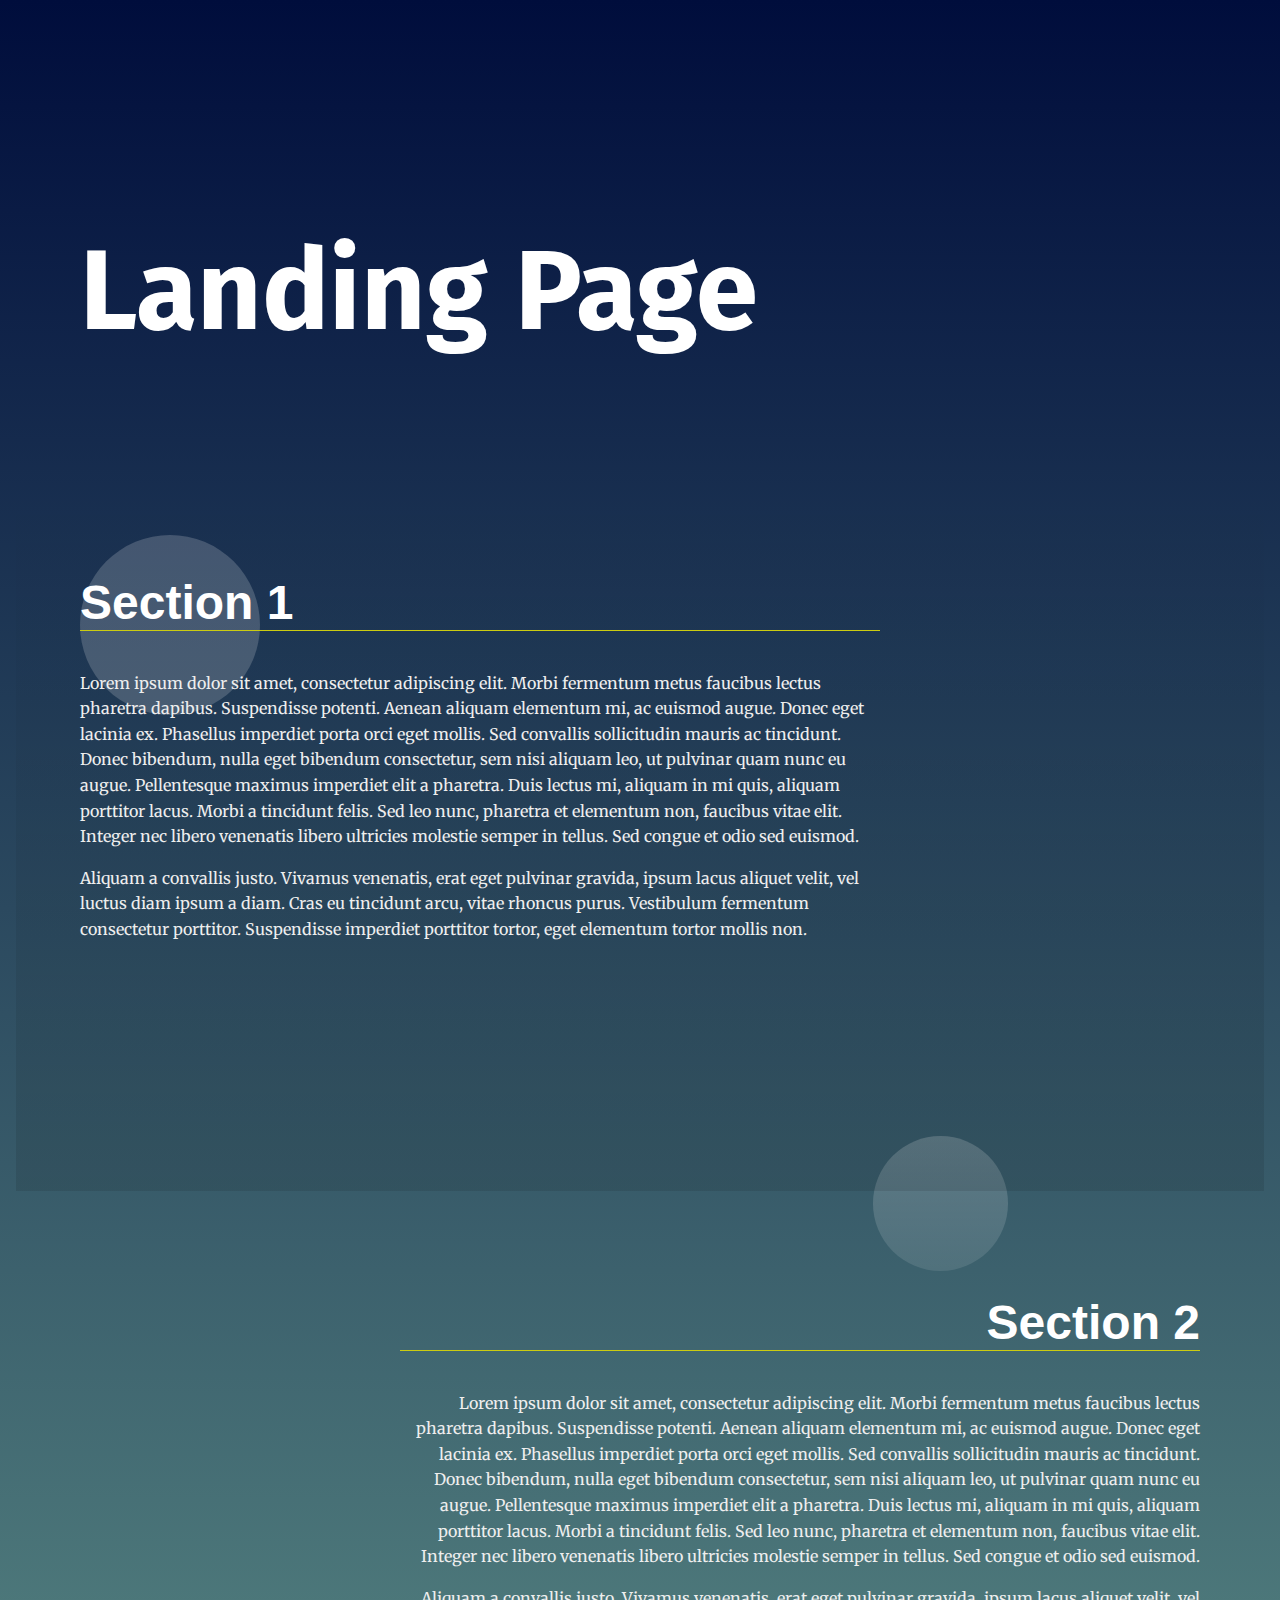
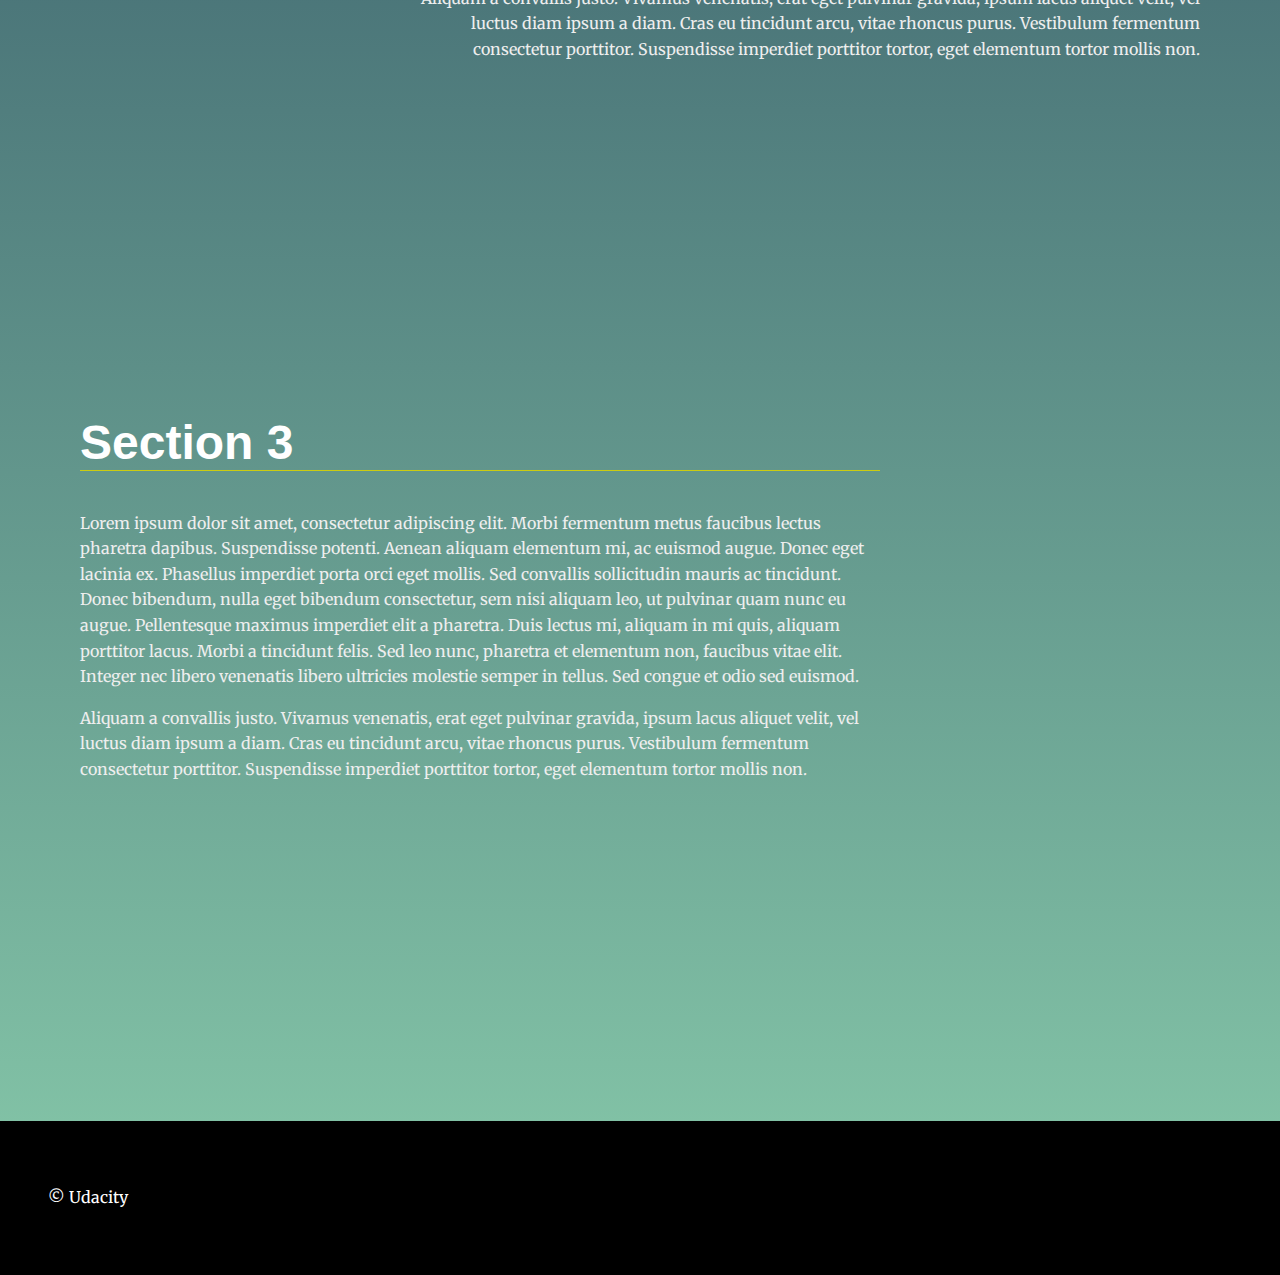
<file: fend-refresh-2019/projects/landing-page/index.html>
<!DOCTYPE >
<html lang="en">
<head>
  <meta charset="UTF-8">
  <meta name="viewport" content="width=device-width, initial-scale=1.0">
  <meta http-equiv="X-UA-Compatible" content="ie=edge">
  <title>Manipulating the DOM</title>
  <!-- Load Google Fonts -->
  <link href="https://fonts.googleapis.com/css?family=Fira+Sans:900|Merriweather&display=swap" rel="stylesheet">  <!-- Load Styles -->
  <link href="css/styles.css" rel="stylesheet">
</head>
<body>
  <!-- HTML Follows BEM naming conventions 
  IDs are only used for sections to connect menu achors to sections -->
  <header class="page__header">
    <nav class="navbar__menu">
      <!-- Navigation starts as empty UL that will be populated with JS -->
      <ul id="navbar__list"></ul>
    </nav>
  </header>
  <main>
    <header class="main__hero">
      <h1>Landing Page </h1>
    </header>
    <!-- Each Section has an ID (used for the anchor) and 
    a data attribute that will populate the li node.
    Adding more sections will automatically populate nav.
    The first section is set to active class by default -->
    <section id="section1" data-nav="Section 1" class="your-active-class">
      <div class="landing__container">
        <h2>Section 1</h2>
        <p>Lorem ipsum dolor sit amet, consectetur adipiscing elit. Morbi fermentum metus faucibus lectus pharetra dapibus. Suspendisse potenti. Aenean aliquam elementum mi, ac euismod augue. Donec eget lacinia ex. Phasellus imperdiet porta orci eget mollis. Sed convallis sollicitudin mauris ac tincidunt. Donec bibendum, nulla eget bibendum consectetur, sem nisi aliquam leo, ut pulvinar quam nunc eu augue. Pellentesque maximus imperdiet elit a pharetra. Duis lectus mi, aliquam in mi quis, aliquam porttitor lacus. Morbi a tincidunt felis. Sed leo nunc, pharetra et elementum non, faucibus vitae elit. Integer nec libero venenatis libero ultricies molestie semper in tellus. Sed congue et odio sed euismod.</p>

        <p>Aliquam a convallis justo. Vivamus venenatis, erat eget pulvinar gravida, ipsum lacus aliquet velit, vel luctus diam ipsum a diam. Cras eu tincidunt arcu, vitae rhoncus purus. Vestibulum fermentum consectetur porttitor. Suspendisse imperdiet porttitor tortor, eget elementum tortor mollis non.</p>
      </div>
    </section>
    <section id="section2" data-nav="Section 2">
      <div class="landing__container">
        <h2>Section 2</h2>
        <p>Lorem ipsum dolor sit amet, consectetur adipiscing elit. Morbi fermentum metus faucibus lectus pharetra dapibus. Suspendisse potenti. Aenean aliquam elementum mi, ac euismod augue. Donec eget lacinia ex. Phasellus imperdiet porta orci eget mollis. Sed convallis sollicitudin mauris ac tincidunt. Donec bibendum, nulla eget bibendum consectetur, sem nisi aliquam leo, ut pulvinar quam nunc eu augue. Pellentesque maximus imperdiet elit a pharetra. Duis lectus mi, aliquam in mi quis, aliquam porttitor lacus. Morbi a tincidunt felis. Sed leo nunc, pharetra et elementum non, faucibus vitae elit. Integer nec libero venenatis libero ultricies molestie semper in tellus. Sed congue et odio sed euismod.</p>

        <p>Aliquam a convallis justo. Vivamus venenatis, erat eget pulvinar gravida, ipsum lacus aliquet velit, vel luctus diam ipsum a diam. Cras eu tincidunt arcu, vitae rhoncus purus. Vestibulum fermentum consectetur porttitor. Suspendisse imperdiet porttitor tortor, eget elementum tortor mollis non.</p>
      </div>
    </section>
    <section id="section3" data-nav="Section 3">
      <div class="landing__container">
        <h2>Section 3</h2>
        <p>Lorem ipsum dolor sit amet, consectetur adipiscing elit. Morbi fermentum metus faucibus lectus pharetra dapibus. Suspendisse potenti. Aenean aliquam elementum mi, ac euismod augue. Donec eget lacinia ex. Phasellus imperdiet porta orci eget mollis. Sed convallis sollicitudin mauris ac tincidunt. Donec bibendum, nulla eget bibendum consectetur, sem nisi aliquam leo, ut pulvinar quam nunc eu augue. Pellentesque maximus imperdiet elit a pharetra. Duis lectus mi, aliquam in mi quis, aliquam porttitor lacus. Morbi a tincidunt felis. Sed leo nunc, pharetra et elementum non, faucibus vitae elit. Integer nec libero venenatis libero ultricies molestie semper in tellus. Sed congue et odio sed euismod.</p>

        <p>Aliquam a convallis justo. Vivamus venenatis, erat eget pulvinar gravida, ipsum lacus aliquet velit, vel luctus diam ipsum a diam. Cras eu tincidunt arcu, vitae rhoncus purus. Vestibulum fermentum consectetur porttitor. Suspendisse imperdiet porttitor tortor, eget elementum tortor mollis non.</p>
      </div>
    </section>
  </main>
  <footer class="page__footer">
    <p>&copy Udacity</p>
  </footer>

</body>
</html>
</file>
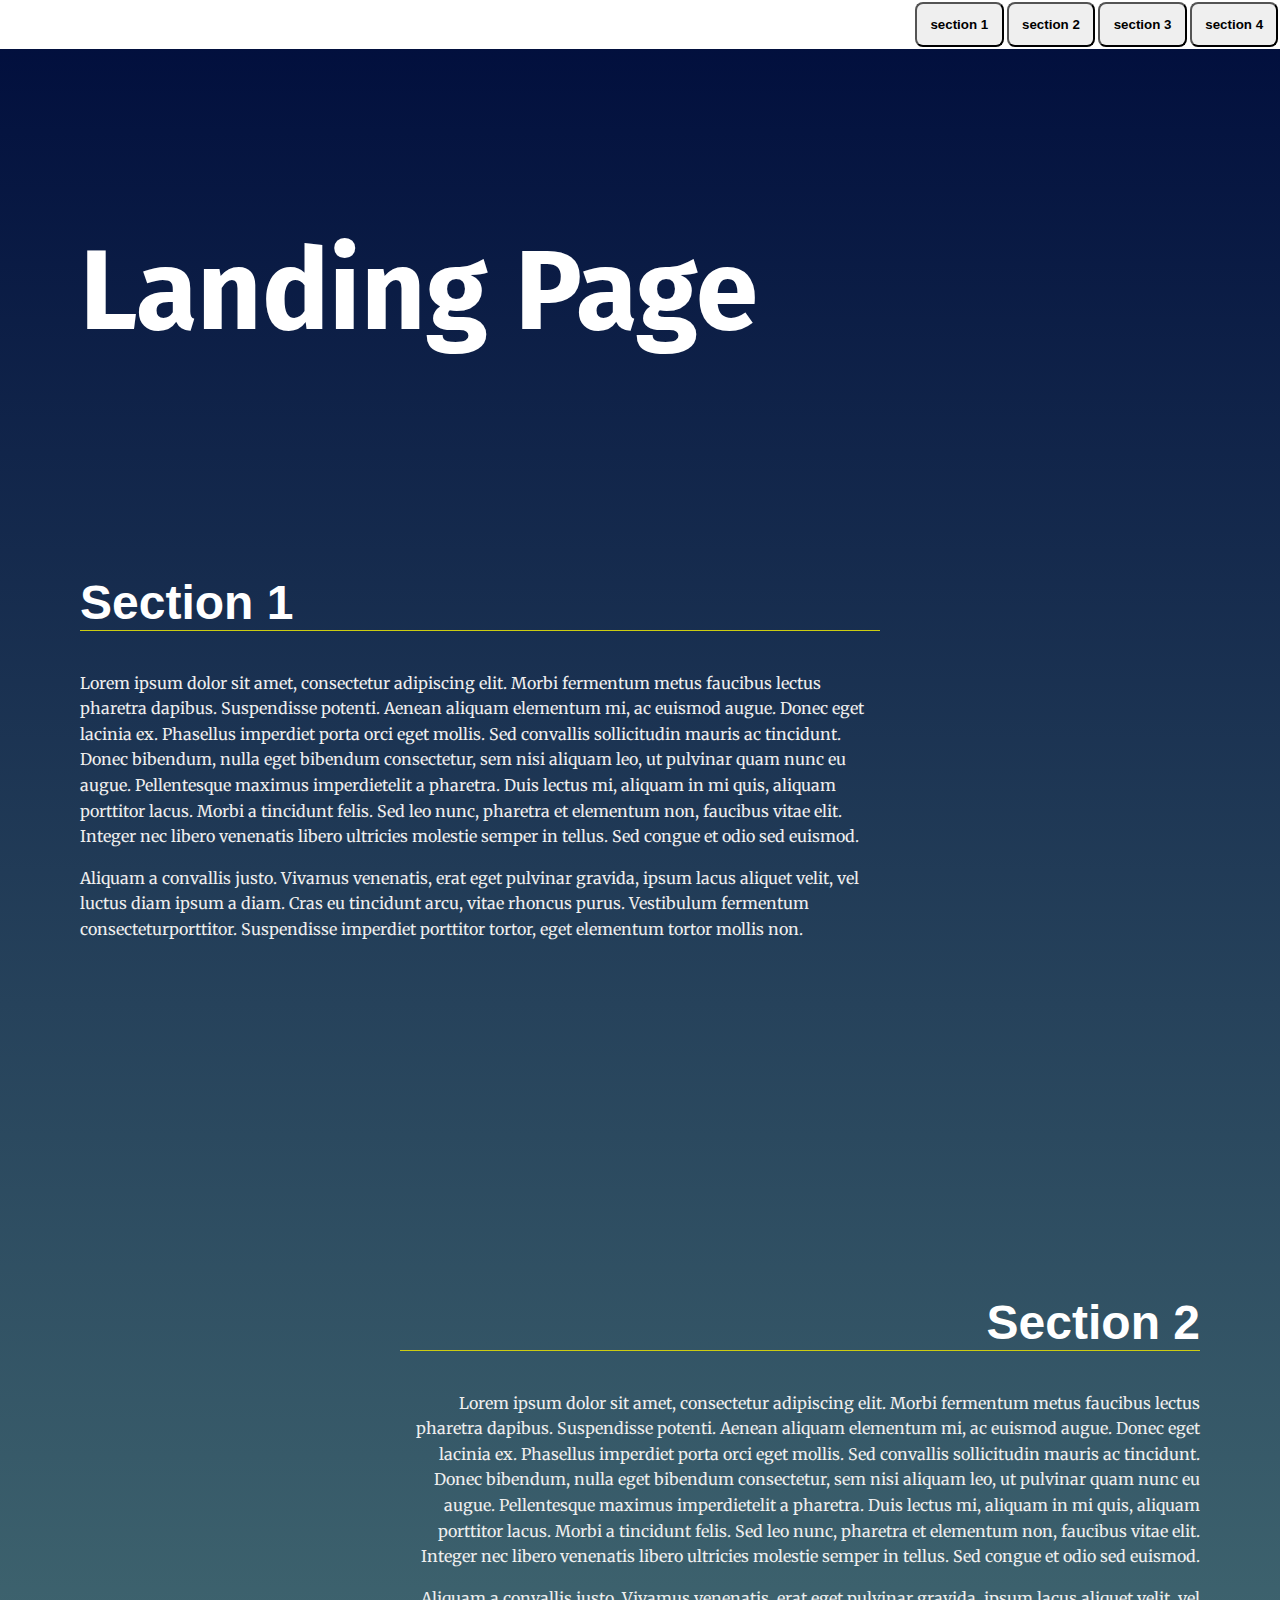
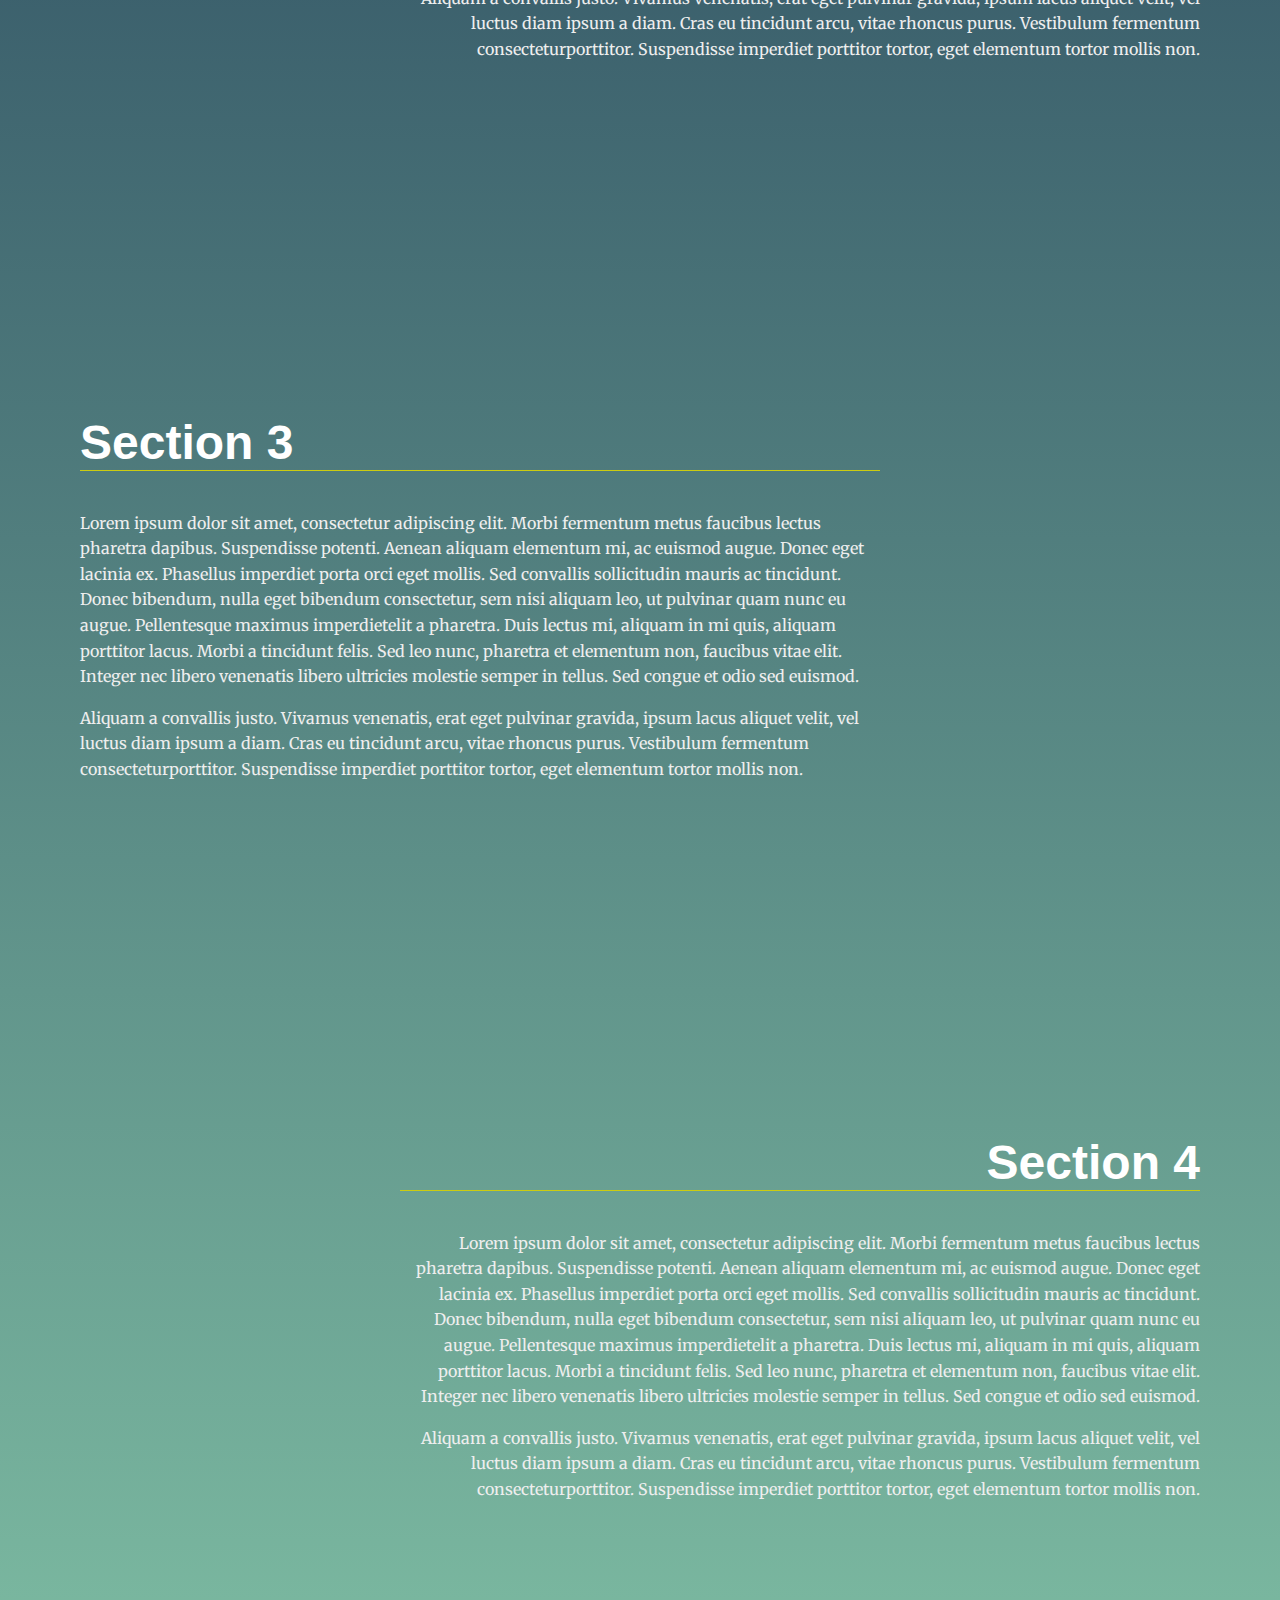
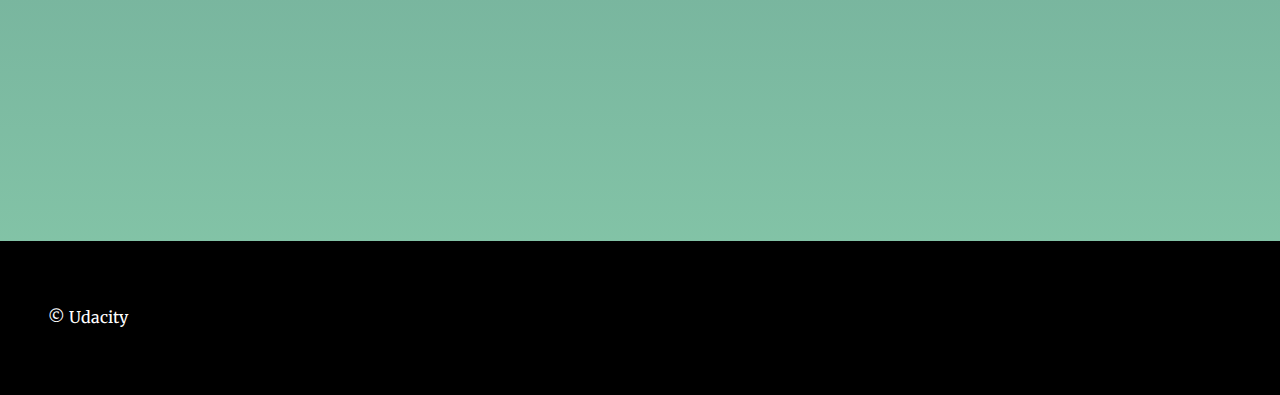
<file: fend-refresh-2019/Udacity-FWD-Projects/landing-page/index.html>
<!DOCTYPE>
<html lang="en">

<head>
  <meta charset="UTF-8">
  <meta name="viewport" content="width=device-width, initial-scale=1.0">
  <meta http-equiv="X-UA-Compatible" content="ie=edge">
  <title>Manipulating the DOM</title>
  <!-- Load Google Fonts -->
  <link href="https://fonts.googleapis.com/css?family=Fira+Sans:900|Merriweather&display=swap" rel="stylesheet">
  <!-- Load Styles -->
  <link href="css/styles.css" rel="stylesheet">
</head>

<body>
  <!-- HTML Follows BEM naming conventions 
  IDs are only used for sections to connect menu achors to sections -->
  <header class="page__header">
    <nav class="navbar__menu">
      <!-- Navigation starts as empty UL that will be populated with JS -->
      <ul id="navbar__list">

      </ul>
    </nav>
  </header>
  <main>
    <header class="main__hero">
      <h1>Landing Page </h1>
    </header>
    <!-- Each Section has an ID (used for the anchor) and 
    a data attribute that will populate the li node.
    Adding more sections will automatically populate nav.
    The 4 Sections at start are added Dynamically to the page after loading-->

  </main>
  <footer class="page__footer">
    <p>&copy Udacity</p>
  </footer>

  <script src="./js/app.js"></script>
</body>

</html>
</file>
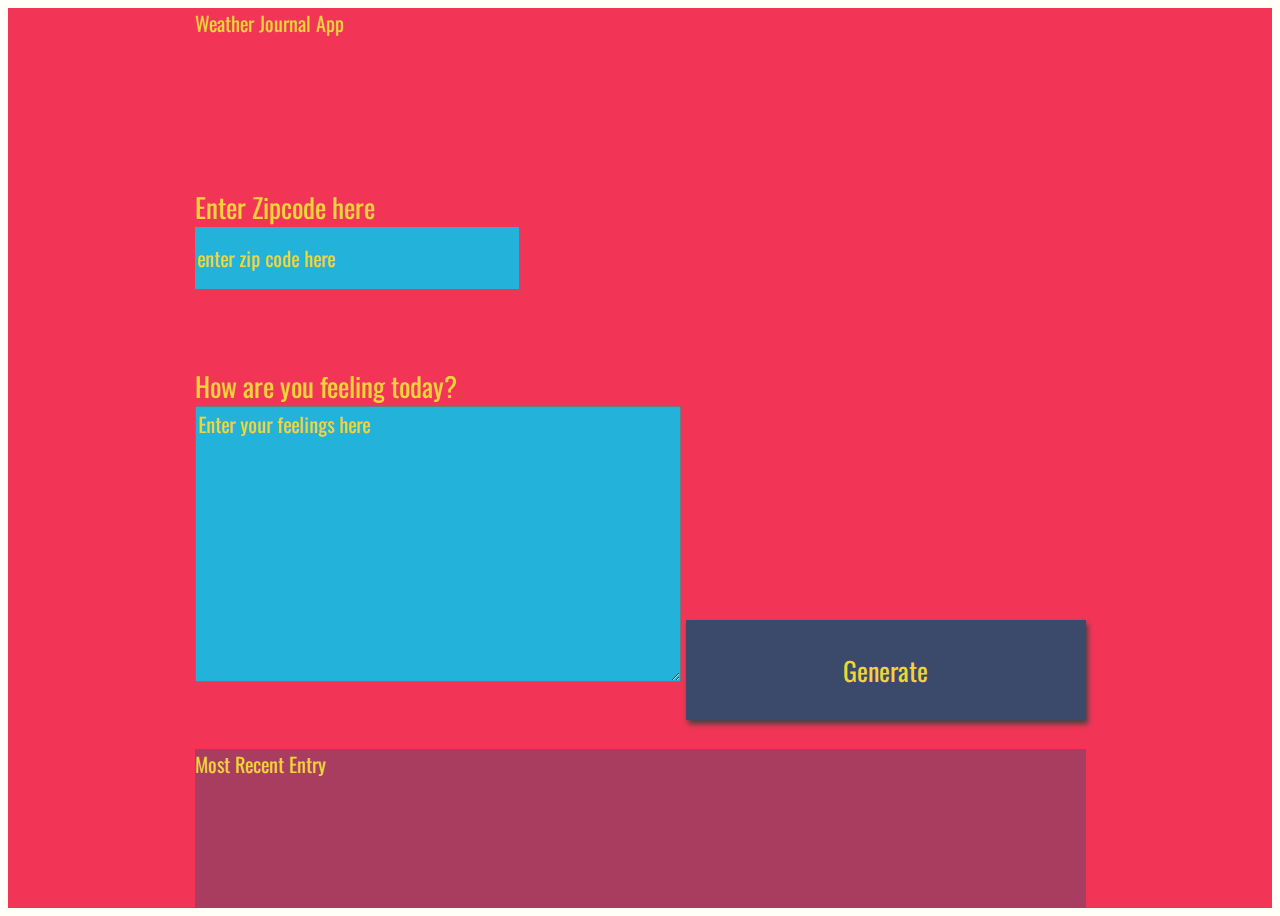
<file: fend-refresh-2019/projects/weather-journal-app/website/index.html>
<!DOCTYPE html>
<html>
<head>
<meta charset="UTF-8">
<title>Weather Journal</title>
<link href="https://fonts.googleapis.com/css?family=Oswald:400,600,700|Ranga:400,700&display=swap" rel="stylesheet">
<link rel="stylesheet" href="style.css">
</head>
 <body>
<div id = "app">
  <div class ="holder headline">
    Weather Journal App
  </div>
  <div class ="holder zip">
    <label for="zip">Enter Zipcode here</label>
    <input type="text" id="zip" placeholder="enter zip code here">
  </div>
  <div class ="holder feel">
    <label for="feelings">How are you feeling today?</label>
    <textarea class= "myInput" id="feelings" placeholder="Enter your feelings here" rows="9" cols="50"></textarea>
    <button id="generate" type = "submit"> Generate </button>
  </div>
  <div class ="holder entry">
    <div class = "title">Most Recent Entry</div>
   <div id = "entryHolder">
    <div id = "date"></div> 
   <div id = "temp"></div>
   <div id = "content"></div>
  </div>
  </div>
  </div>
<script src="app.js" type="text/javascript"></script>

</body>
</html>
</file>
<file: fend-refresh-2019/projects/weather-journal-app/website/style.css>
body{
    background: #fffff8;
    font-family: -apple-system, BlinkMacSystemFont, sans-serif;
}

#app{
    display: grid;
    grid-auto-rows: minmax(150px, auto);
    /* grid-template-columns:  */
    height:100vh;
    background: #f23557;
    color: #f0d43a;
    justify-content: center;
    grid-gap: 1em;
    font-size: 20px;
    font-family: 'Oswald', sans-serif;
}

.holder{

}

.entry{
    background: rgba(59, 74, 107, .4);
}

#entryHolder{

}

#date{

}

#temp{

}

#content{

}

.headline {

}
.title{

}

/*  Basic Styling To Override Default For Basic HTML Elements */
label{
    display:block;
    font-size: 27px;
}

input{
    display:block;
    height: 60px;
    width: 320px;
    background:#22b2da;
    color: #f0d43a;
    font-size: 20px;
    font-family: 'Oswald', sans-serif;
    border: none;
}

button{
    width: 400px;
    height: 100px;
    background: #3b4a6b;
    color: #f0d43a;
    font-size: 26px;
    font-family: 'Oswald', sans-serif;
    border: none;
    box-shadow: 2px 4px 5px #444;
}
h1{
    font-size: 36px;
}

textarea{
    background:#22b2da;
    color: #f0d43a;
    font-size: 20px;
    font-family: 'Oswald', sans-serif;
}
/* Reset style for HTML element on active to have no border*/
input:focus,
select:focus,
textarea:focus,
button:focus {
    outline: none;
}
/* Style for Placeholder Text*/
::placeholder { /* Firefox, Chrome, Opera */ 
    color: #f0d43a; 
    font-family: 'Oswald', sans-serif;

} 
  
:-ms-input-placeholder { /* Internet Explorer 10-11 */ 
    color: #f0d43a; 
    font-family: 'Oswald', sans-serif;

} 
  
::-ms-input-placeholder { /* Microsoft Edge */ 
    color: #f0d43a; 
    font-family: 'Oswald', sans-serif;

}
</file>
<file: fend-refresh-2019/projects/landing-page/css/styles.css>
/*
 *
 * CSS written based on SMACSS architecture.
 * To learn more, visit: http://smacss.com/
 * 
 * For simplicity, no reset or normalize is added. 
 * To learn more, visit: https://css-tricks.com/reboot-resets-reasoning/
 *
*/


/* ---- Base Rules ---- */
body {
    background: rgb(136,203,171);
    background: linear-gradient(0deg, rgba(136,203,171,1) 0%, rgba(0,13,60,1) 100%);
    margin: 0;
    font-family: 'Merriweather', serif;
    color: #fff;
}


/* Typeography General*/
h1 {
    font-family: 'Fira Sans', sans-serif;
    font-size: 3em;
    margin: 2em 1rem;
}

@media only screen and (min-width: 35em){
    h1 {
        font-size: 7em;
        margin: 2em 4rem 1em;
    }
}

h2 {
    border-bottom: 1px solid #cc1;
    font-family: 'Oxygen', Sans-Serif;
    font-size: 3em;
    color: #fff;
}

p {
    line-height: 1.6em;
    color: #eee;
}

/* ---- Layout Rules ---- */
main {
    margin: 10vh 1em 10vh;
}

.main-hero {
    min-height: 40vh;
    padding-top: 3em;
}

section {
    position: relative;
    min-height: 80vh;
}


/* ---- Module Rules ---- */

/* Navigation Styles*/
.navbar__menu ul {
    padding-left: 0;
    margin: 0;
    text-align: right;
}

.navbar__menu li {
    display: inline-block;
}

.navbar__menu .menu__link {
    display: block;
    padding: 1em;
    font-weight: bold;
    text-decoration: none;
    color: #000;
}

.navbar__menu .menu__link:hover {
    background: #333;
    color: #fff;
    transition: ease 0.3s all;
}

/* Header Styles */
.page__header {
    background: #fff;
    position: fixed;
    top: 0;
    width: 100%;
    z-index: 5;
}

/* Footer Styles */
.page__footer {
    background: #000;
    padding: 3em;
    color: #fff;
}

.page__footer p{
    color: #fff;
}


/* ---- Theme Rules ---- */
/* Landing Container Styles */
.landing__container {
    padding: 1em;
    text-align: left;
}

@media only screen and (min-width: 35em){
    .landing__container {
        max-width: 50em;
        padding: 4em;
    }
}

section:nth-of-type(even) .landing__container {
    margin-right: 0;
    margin-left: auto;
    text-align: right; 
}

/* Background Circles */
/* Note that background circles are created with psuedo elements before and after */
/* Circles appear to be random do to use of :nth-of-type psuedo class */
section:nth-of-type(odd) .landing__container::before {
    content: '';
    background: rgba(255, 255, 255, 0.187);
    position: absolute;
    z-index: -5;
    width: 20vh;
    height: 20vh;
    border-radius: 50%;
    opacity: 0;
    transition: ease 0.5s all;
}

section:nth-of-type(even) .landing__container::before {
    content: '';
    background: rgb(255,255,255);
    background: linear-gradient(0deg, rgba(255,255,255,.1) 0%, rgba(255,255,255,.2) 100%);
    position: absolute;
    top: 3em;
    right: 3em;
    z-index: -5;
    width: 10vh;
    height: 10vh;
    border-radius: 50%;
    opacity: 0;
    transition: ease 0.5s all;
}

section:nth-of-type(3n) .landing__container::after {
    content: '';
    background: rgb(255,255,255);
    background: linear-gradient(0deg, rgba(255,255,255,.1) 0%, rgba(255,255,255,.2) 100%);
    position: absolute;
    right: 0;
    bottom: 0;
    z-index: -5;
    width: 10vh;
    height: 10vh;
    border-radius: 50%;
    opacity: 0;
    transition: ease 0.5s all;
}

section:nth-of-type(3n + 1) .landing__container::after {
    content: '';
    background: rgb(255,255,255);
    background: linear-gradient(0deg, rgba(255,255,255,.1) 0%, rgba(255,255,255,.2) 100%);
    position: absolute;
    right: 20vw;
    bottom: -5em;
    z-index: -5;
    width: 15vh;
    height: 15vh;
    border-radius: 50%;
    opacity: 0;
    transition: ease 0.5s all;
}


/* ---- Theme State Rules ---- */
/* Section Active Styles */
/* Note: your-active-class class is applied through javascript. You should update the class here and in the index.html to what you set in your javascript file.  */
section.your-active-class {
    background: rgb(0, 0, 0);
    background: linear-gradient(0deg, rgba(0, 0, 0, 0.1) 0%, rgba(0, 0, 0, 0) 100%);
}

section.your-active-class .landing__container::before {
    opacity: 1;
    animation: rotate 4s linear 0s infinite forwards;
}

section.your-active-class .landing__container::after {
    opacity: 1;
    animation: rotate 5s linear 0s infinite forwards reverse;
}

/* Section Active Styles Keyframe Animations */
@keyframes rotate {
	from {
		transform: rotate(0deg)
		           translate(-1em)
		           rotate(0deg);
	}
	to {
		transform: rotate(360deg)
		           translate(-1em) 
		           rotate(-360deg);
	}
}
</file>
<file: fend-refresh-2019/Udacity-FWD-Projects/landing-page/css/styles.css>
/*
 *
 * CSS written based on SMACSS architecture.
 * To learn more, visit: http://smacss.com/
 * 
 * For simplicity, no reset or normalize is added. 
 * To learn more, visit: https://css-tricks.com/reboot-resets-reasoning/
 *
*/


/* ---- Base Rules ---- */
body {
    background: rgb(136,203,171);
    background: linear-gradient(0deg, rgba(136,203,171,1) 0%, rgba(0,13,60,1) 100%);
    margin: 0;
    font-family: 'Merriweather', serif;
    color: #fff;
}


/* Typeography General*/
h1 {
    font-family: 'Fira Sans', sans-serif;
    font-size: 3em;
    margin: 2em 1rem;
}

@media only screen and (min-width: 35em){
    h1 {
        font-size: 7em;
        margin: 2em 4rem 1em;
    }
}

h2 {
    border-bottom: 1px solid #cc1;
    font-family: 'Oxygen', Sans-Serif;
    font-size: 3em;
    color: #fff;
}

p {
    line-height: 1.6em;
    color: #eee;
}

/* ---- Layout Rules ---- */
main {
    margin: 10vh 1em 10vh;
}

.main-hero {
    min-height: 40vh;
    padding-top: 3em;
}

section {
    position: relative;
    min-height: 80vh;
}


/* ---- Module Rules ---- */

/* Navigation Styles*/
.navbar__menu ul {
    padding-left: 0;
    margin: 0;
    text-align: right;
}

.navbar__menu li {
    display: inline-block;
    margin: 0.1rem;
}

.navbar__menu .menu__link {
    display: block;
    padding: 1em;
    font-weight: bold;
    text-decoration: none;
    color: #000;
}

.navbar__menu .menu__link a{
    text-decoration: none;
    color:black;
}

/* This part makes the buttons have round borders */
button {
    border-radius: 0.5rem;
}

.navbar__menu .menu__link:hover {
    background: #333;
    color: #fff;
    transition: ease 0.3s all;
}

.navbar__menu .menu__link a:hover{
    color:white;
}


/* Header Styles */
.page__header {
    background: #fff;
    position: fixed;
    top: 0;
    width: 100%;
    z-index: 5;
}

/* Footer Styles */
.page__footer {
    background: #000;
    padding: 3em;
    color: #fff;
}

.page__footer p{
    color: #fff;
}


/* ---- Theme Rules ---- */
/* Landing Container Styles */
.landing__container {
    padding: 1em;
    text-align: left;
}

@media only screen and (min-width: 35em){
    .landing__container {
        max-width: 50em;
        padding: 4em;
    }
}

section:nth-of-type(even) .landing__container {
    margin-right: 0;
    margin-left: auto;
    text-align: right; 
}

/* Background Circles */
/* Note that background circles are created with psuedo elements before and after */
/* Circles appear to be random do to use of :nth-of-type psuedo class */
section:nth-of-type(odd) .landing__container::before {
    content: '';
    background: rgba(255, 255, 255, 0.187);
    position: absolute;
    z-index: -5;
    width: 20vh;
    height: 20vh;
    border-radius: 50%;
    opacity: 0;
    transition: ease 0.5s all;
}

section:nth-of-type(even) .landing__container::before {
    content: '';
    background: rgb(255,255,255);
    background: linear-gradient(0deg, rgba(255,255,255,.1) 0%, rgba(255,255,255,.2) 100%);
    position: absolute;
    top: 3em;
    right: 3em;
    z-index: -5;
    width: 10vh;
    height: 10vh;
    border-radius: 50%;
    opacity: 0;
    transition: ease 0.5s all;
}

section:nth-of-type(3n) .landing__container::after {
    content: '';
    background: rgb(255,255,255);
    background: linear-gradient(0deg, rgba(255,255,255,.1) 0%, rgba(255,255,255,.2) 100%);
    position: absolute;
    right: 0;
    bottom: 0;
    z-index: -5;
    width: 10vh;
    height: 10vh;
    border-radius: 50%;
    opacity: 0;
    transition: ease 0.5s all;
}

section:nth-of-type(3n + 1) .landing__container::after {
    content: '';
    background: rgb(255,255,255);
    background: linear-gradient(0deg, rgba(255,255,255,.1) 0%, rgba(255,255,255,.2) 100%);
    position: absolute;
    right: 20vw;
    bottom: -5em;
    z-index: -5;
    width: 15vh;
    height: 15vh;
    border-radius: 50%;
    opacity: 0;
    transition: ease 0.5s all;
}


/* ---- Theme State Rules ---- */
/* Section Active Styles */
/* Note: your-active-class class is applied through javascript. You should update the class here and in the index.html to what you set in your javascript file.  */
section.your-active-class {
    background: rgb(0, 0, 0);
    background: linear-gradient(0deg, rgba(0, 0, 0, 0.1) 70%, rgba(50, 50, 50, 100) 100%);
}

section.your-active-class .landing__container::before {
    opacity: 1;
    animation: rotate 4s linear 0s infinite forwards;
}

section.your-active-class .landing__container::after {
    opacity: 1;
    animation: rotate 5s linear 0s infinite forwards reverse;
}

/* This class gives the button a red background and it is used to highlight the button for section in viewport */
.activeBtn {
    background-color: red;
} 

/* Section Active Styles Keyframe Animations */
@keyframes rotate {
	from {
		transform: rotate(0deg)
		           translate(-1em)
		           rotate(0deg);
	}
	to {
		transform: rotate(360deg)
		           translate(-1em) 
		           rotate(-360deg);
	}
}
</file>
